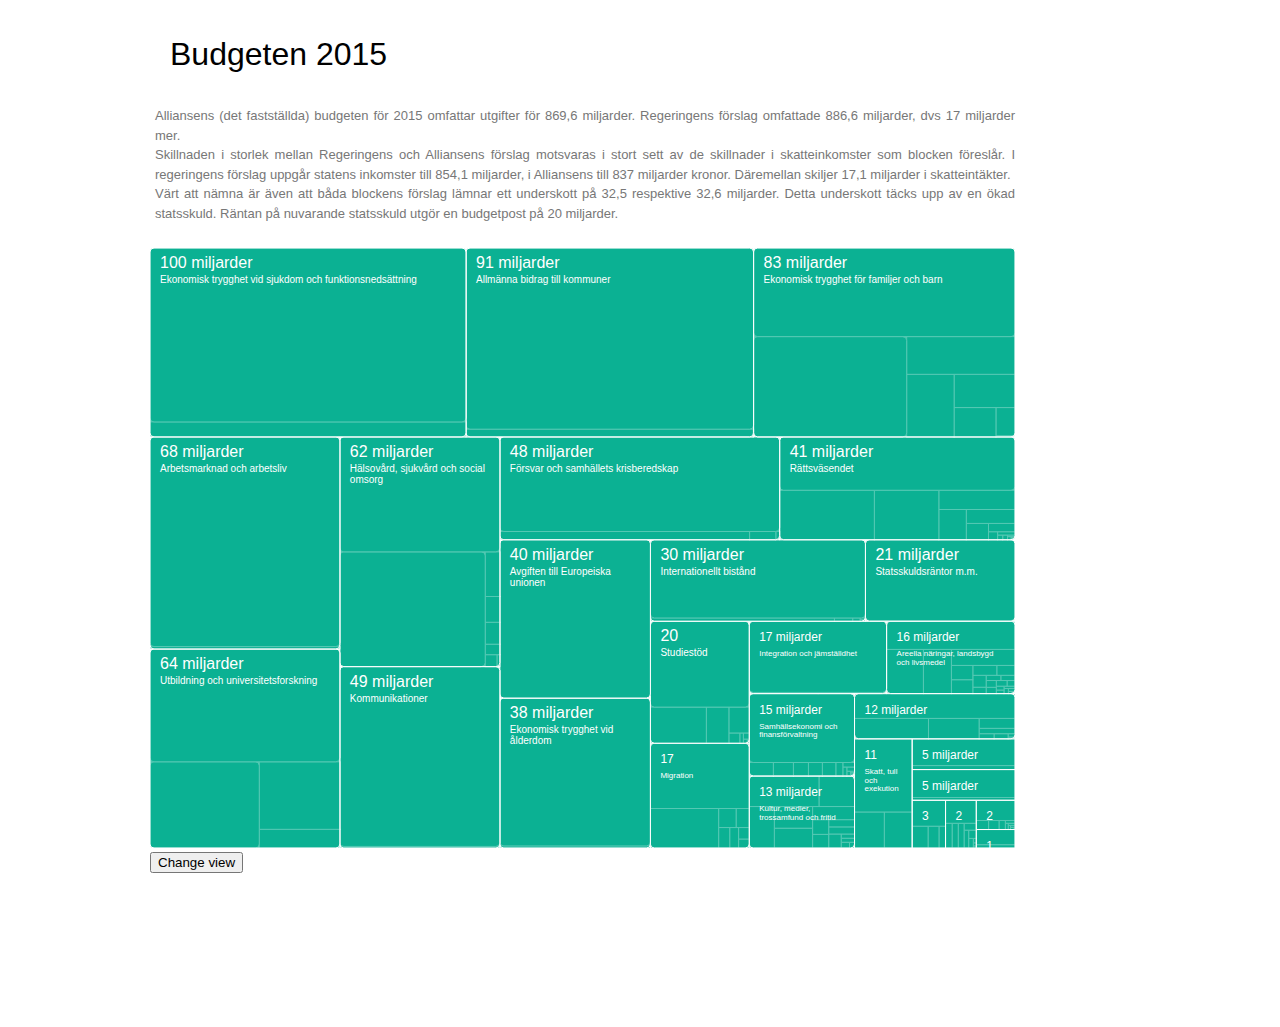
<file: index.html>
<!DOCTYPE html>
<html>
<head>
	<meta charset="utf-8">
	<link rel="stylesheet" type="text/css" href="style.css">
</head>

<body>
	<div><h1>Budgeten 2015</h1></div>
	<div id="post">
	<p> Alliansens (det fastställda) budgeten för 2015 omfattar utgifter för 869,6 miljarder. Regeringens förslag omfattade 886,6 miljarder, dvs 17 miljarder mer. <br>
	Skillnaden i storlek mellan Regeringens och Alliansens förslag motsvaras i stort sett av de skillnader i skatteinkomster som blocken föreslår. I regeringens förslag uppgår statens inkomster till 854,1 miljarder, i Alliansens till 837 miljarder kronor. Däremellan skiljer 17,1 miljarder i skatteintäkter. <br>
	Värt att nämna är även att båda blockens förslag lämnar ett underskott på 32,5 respektive 32,6 miljarder. Detta underskott täcks upp av en ökad statsskuld. Räntan på nuvarande statsskuld utgör en budgetpost på 20 miljarder.
	</p>
	</div>
	<script src="https://ajax.googleapis.com/ajax/libs/jquery/1.8.2/jquery.min.js" type="text/javascript"></script>
	<script src="d3.min.js" charset="utf-8"></script>
	<script src="http://www.d3plus.org/js/d3plus.js"></script>
	<script src="colorbrewerMod.js" type="text/javascript"></script>
	<script src="colorbrewer.js" type="text/javascript"></script>

	<div id="main"></div>
	<button type="button" id="colorbutton">Change view</button>

<!-- 	<h2>Skillnaderna</h2> -->
	<div id="details"></div>

	<script>


	jQuery(init);

	function init() {
		var margin = {top: 0, right: 0, bottom: 0, left: 35},
			width = 900 - margin.left - margin.right,
			height = 600 - margin.top - margin.bottom,
			formatNumber = d3.format(",d"),
    		transitioning;

		var height2 = 120;
		var margin2 = {top: 10, right: 10, bottom: 10, left: 10};

		//Sätter en x-scale
		var x = d3.scale.linear()
			.domain([0, width])
			.range([0, width]);

		//sätter en y-scale
		var y = d3.scale.linear()
			.domain([0, height])
			.range([0, height]);

		// treemap är funktionen som genererar vårt data, tar root (vårt object).
		var treemap = d3.layout.treemap()
			.children(function(d, depth) { return depth ? null : d._children; })
			.ratio(height / width)
			.value(function(d) { return d.size; })
			.sort(function comparator(a, b) { return a.value - b.value; })
			.round(false);

		// var svg lägger till en svg till vår main div
		var svg = d3.select("#main").append("svg")
			.attr("width", width + margin.left + margin.right)
			.attr("height", height + margin.bottom + margin.top)
			.style("margin-left", -margin.left + "px")
			.style("margin.right", -margin.right + "px")
		.append("g")
			.attr("transform", "translate(" + margin.left + "," + margin.top + ")");

		// grandparent - Appendar en g på svg med class grandparent
		var grandparent = svg.append("g")
			.attr("class", "grandparent")
			.style("display", "none");

		// lägger in en rectangle på grandparent g
		grandparent.append("rect")
			.attr("x", -margin.left)
			.attr("width", margin.left)
			.attr("height", height)
			.attr("rx", 4)
			.attr("ry", 4);

		// lägger in text i grandparent
		grandparent.append("text")
			    .attr("x", - (margin.left/2 + 10) )
			    .attr("y", height/2 + 10)
			    .style("fill", "white");

		// ##### div för våra smålådor ##########
		var div2 = d3.select("#details").append("div")
			.attr("id", "chart2")
			.style("position", "relative")
			.style("width", (width + margin2.left + margin2.right) + "px")
			.style("height", (height2 + margin2.top + margin2.bottom) + "px")
			.style("left", margin2.left + "px")
			.style("top", margin2.top + "px")
			.append('svg')
				.attr('width', '100%')
				.attr('height', '100%')
				.append('g');

		// ritar vår grejj
		function drawtree(root) {
			initialize(root);
			copyChildren(root);
			layout(root);
			setup(root);
		}

		// lägger till x, y, dx, dy och depth till root objectet
		function initialize(root) {
			root.x = root.y = 0;
			root.dx = width;
			root.dy = height;
			root.depth = 0;
		}

		// tar en kopia av våra children till _children
		function copyChildren(d) {
			if (d._children = d.children) {
				d.children.forEach(copyChildren);
			}
		}

		// sätter nya värden på treestructure så att det ska funka med vår zoom
		function layout(d) {
		    if (d._children) {
		      //get the d._children array
		      treemap.nodes({_children: d._children});
		      // for each of these
		      d._children.forEach(function(c) {
		        c.x = d.x + c.x * d.dx;
		        c.y = d.y + c.y * d.dy;
		        c.dx *= d.dx;
		        c.dy *= d.dy;
		        c.parent = d;
		        layout(c);
		      });
		    }
		}



		function setup(root) {
			window.data = root;

			console.log("console.log av root i setup():");
			console.log(root);

			var showColor = false;
			var currentNode = root;
			var transitionFunc;

			display(root);

			// gör en linear scale för färg, som tar ut minsta och största diff
			var o = d3.scale.linear()
				.domain([
					d3.min(root.children, function(d) { return d.diff*1; }),
					d3.min(root.children, function(d) { return d.diff*1; }) *1/2,
					-1,
					0,
					d3.max(root.children, function(d) { return d.diff*1; })
				])
				.range(colorbrewerMod.Reporter[6]);


			// on click of color button ropar på display, och färgerna sätts om
			jQuery("#colorbutton").click(function() {
				showColor = !showColor;
				transitionFunc(currentNode);
			});


			// funktion som kollar om showColor är "true", vilket avgör vilken färg som divsen får
			function colorfun(doColor) {
				return function(d) {
					if (showColor && doColor) {
						return d3.rgb(o(d.diff)).brighter(1);
					} else if (!doColor &&  showColor) {
						return d3.rgb(o(d.parent.diff)).brighter(0);
					} else if (!showColor) {
						return  "#0cb193";
					}
				};
			};


			function nameish(d) {
				console.log("hhh", boxWidth(d) * boxHeight(d));
				return boxHeight(d) < 50
					? ""
					: boxWidth(d) * boxHeight(d) < 4000
						? (d.name.split(/\s+/).slice(0,2).join(" ").replace(/,\s*$/, "") + "...")
						: d.name;
			};

			function sumish(d) {
				if (showColor) {
					return diffish(d);
				} else {
					return Math.round(d.value * 0.000001) + (boxWidth(d) > 100 ? " miljarder" : "");
				}
			}

			function diffish(d) {
				if (d.diff*1 != 0) {
					return addplus(d) + thousandspace(Math.round(d.diff*1 * 0.001)) + " miljoner";
				} else {
					return "Oförändrad"
				}
			};

			function addplus(d) {
				return d.diff*1 > 0 ? "+" : "";
			}

			function thousandspace(x) {
			    return x.toString().replace(/\B(?=(\d{3})+(?!\d))/g, " ");
			}


			function display(d) {
				currentNode = d;
				transitionFunc = transition;
				console.log(d);

				grandparent
			        .datum(d.parent)
			        .on("click", transition)
			      	.select("text")
				      	// text för grandparent
				        .html("&laquo;");

			    //sätter in g före grandparent
			    //data = d
			    var g1 = svg.insert("g", ".grandparent")
			        // d är datat som depth ska bindas till
			        .datum(d)
			        .attr("class", "depth")
			        .attr("dx", 5)
			        .attr("dy", 5);

			    // data = d._children
			    var g = g1.selectAll("g")
			        .data(d._children)
			        .enter().append("g");

			    // i append, sker på append-delen
			    // de children som har children, ska vara klickbara + class "children"
			    // data = d._children
			    g.filter(function(d) { return d._children; })
			        .classed("children", true)
			        .on("click", transition);

			    // g.filter(function(d) { return parentdata; })
			    //     .on("dblclick", function(d) {
			    //    		transition(parentdata); });

				// om dom inte har children
			    g.filter(function(d) { return !d._children; })
			        .classed("leaf", true);


			    // skapar rektanglar för alla children till children (samma children som ovan). 
			    // Om inga barn, binder datan för sig själv
			    g.selectAll(".child")
			        .data(function(d) { return d._children || [d]; })
			     	.enter().append("rect")
			        	.attr("class", "child")
			        	.call(rect(false));

			    if (d.parent) {
			    	svg.selectAll(".grandparent")
			    		.style("display", "inline")
			    		.transition().duration(500).ease("cubic")
			    		.style("opacity", 1);

			    } else {
			    	svg.selectAll(".grandparent")
			    		.transition().duration(500).ease("cubic-out")
			    		.style("opacity", 0)
			    		.each("end", function(o) {
			    			d3.select(this)
			    				.style("display", "none");
			    		});
			    };
			    

			    // sist appendas parent rect (borde heta "node (parent)"/Rouz, med en title (som syns om man hovrar)
			    g.append("rect")
			        .attr("class", "parent")
			        .call(rect(true))
				    .append("title")
				        .text(function(d) { return formatNumber(d.value); });

			    // appendar texten
			    g.call(nameText);

			    function transition(d) {
			    	if (transitioning || !d) return;
			    	transitioning = true;
			    	// g1 är nuvarande vy, g2 är den vy som genereras av
			    	var g2 = display(d),
			        	t1 = g1.transition().duration(500).ease("cubic-out"),
			        	t2 = g2.transition().duration(500).ease("cubic-out");

			    	// Update the domain only after entering new elements.
			     	x.domain([d.x, d.x + d.dx]);
			    	y.domain([d.y, d.y + d.dy]);

			    	console.log (x(d.x + d.dx));
			    	// Enable anti-aliasing during the transition.
			    	svg.style("shape-rendering", null);

			    	// Draw child nodes on top of parent nodes.
			     	svg.selectAll(".depth").sort(function(a, b) { return a.depth - b.depth; });

			    	// Fade-in entering text.
			    	g2.selectAll("text").style("fill-opacity", 0);

			    	// Transition to the new view.
			    	t1.selectAll("text").call(text).style("fill-opacity", 0);
			    	t2.selectAll("text").call(text).style("fill-opacity", 1);
			    	t1.selectAll("rect.child").call(rect(false));
			    	t2.selectAll("rect.child").call(rect(false));
			    	t1.selectAll("rect.parent").call(rect(true));
			    	t2.selectAll("rect.parent").call(rect(true));

			    	// Remove the old node when the transition is finished.
			    	t1.remove().each("end", function() {
			    		t2.selectAll("text").call(wrap, 10);
			    		transitioning = false;
			    	});
			    };

			    return g;
  			};

  			function  boxWidth(d) { return x(d.x + d.dx) - x(d.x); }
			function boxHeight(d) { return y(d.y + d.dy) - y(d.y); }

			function text(text) {
			    text.filter(".sum")
			    	.attr("x", function(d) { return x(d.x) + 10; })
			        .attr("y", function(d) { return y(d.y) + 20; })
			        .text(sumish);
			    text.filter(".sum").selectAll("tspan")
			    	.attr("x", function(d) { return x(d.x) + 10; })
			        .attr("y", function(d) { return y(d.y) + 20; });

			    text.filter(".name")
			    	.attr("x", function(d) { return x(d.x) + 10; })
			        .attr("y", function(d) { return y(d.y) + 35; })
			        .text(nameish);
				text.filter(".name").selectAll("tspan")
			    	.attr("x", function(d) { return x(d.x) + 10; })
			        .attr("y", function(d) { return y(d.y) + 35; });

			    text
			        .attr("width", boxWidth)
			        .attr("height", boxHeight);
			}

			function rect(doColor) {
				return function(rect) {
				    rect.attr("x", function(d) { return x(d.x) + "px"; })
				        .attr("y", function(d) { return y(d.y) + "px"; })
				        .attr("rx", function(d) { return d.value > 12000000
									? "4px"
									: "0px";
						})
				        .attr("ry", function(d) { return d.value > 12000000
									? "4px"
									: "0px";
				        })
				        .attr("width", function(d) { return boxWidth(d) + "px"; })
				        .attr("height", function(d) { return boxHeight(d) + "px"; })
						.attr("fill", colorfun(doColor));
				}
			}

			function nameText(g) {

				g.append("text")
					.classed("name", true)
			        .attr("font-size", function(d) {
			        	return d.value > 20000000 ? "10px" : "8px";
			        })
			        .attr("font-weight", function(d) {
			        	return d.value > 20000000 ? "300" : "100";
			        });

				g.append("text")
					.classed("sum", true)
			        .attr("font-size", function(d) {
			        	return d.value > 20000000 ? "16px" : "12px";
			        })
			        .attr("font-weight", function(d) {
			        	return d.value > 20000000 ? "300" : "200";
			        });

				g.selectAll('text')
					.call(text)
					.call(wrap, 10);

			}

			function wrap(text, margin) {
			  text.each(function() {
			    var text = d3.select(this),
			        words = text.text().split(/\s+/).reverse(),
			        word,
			        width = 1*text.attr('width') - 2*margin,
			        line = [],
			        lineNumber = 0,
			        lineHeight = 1.1, // ems
			        x = 1*text.attr("x"),
			        y = text.attr("y"),
			        dy = parseFloat(text.attr("dy")) || 0.0,
			        tspan = text.text(null).append("tspan").attr("x", x).attr("y", y).attr("dy", dy + "em");

				while (word = words.pop()) {
			      line.push(word);
			      tspan.text(line.join(" "));
			      if (tspan.node().getComputedTextLength() > width) {
			        line.pop();
			        tspan.text(line.join(" ") + " ");
			        line = [word];
			        tspan = text.append("tspan").attr("x", x).attr("y", y).attr("dy", ++lineNumber * lineHeight + dy + "em").text(word);
			      }
			    }
			  });
			}







			// Rita ut alla småboxar #############################################
			// New - enter the data
			// var lista = [{
			// 	diff: 17100000,
			// 	diffside: Math.pow(Math.abs(17100000 * 1) * ratio, 1/2)}
			// ];
			// var xOffset = 0;

			// data.forEach( function(d) {
			// 	if (d.depth == 1) {
			// 		d.diffside = Math.pow(Math.abs(d.diff * 1) * ratio, 1/2);
			// 		lista.push(d);
			// 	}
			// });

			// lista.sort(function comparator(a, b) {
			// 	return Math.abs(b.diff) - Math.abs(a.diff);
			// });

			// lista.forEach( function(d) {
			// 	d.xOffset = xOffset;
			// 	xOffset += (d.diffside + 5);
			// });

			// // Ny, bound modell. bound binder data till alla classed node
			// var bound2 = div2.selectAll(".diff-node")
			// 	.data(lista);

			// bound2.enter()
			// 	.append('rect')
			// 		.classed('diff-node', true)
			// 		.attr("x", function(d) { return d.xOffset; })
			// 		.attr("y", function(d) { return (height2 - d.diffside); })
			// 		.attr("width", function (d) { return d.diffside; })
			// 		.attr("height", function (d) { return d.diffside; })
			// 		.attr("fill", function(d) { return o(d.diff); })
			// ;

			//########################################################################

		};

		//getbudget(drawtree);
		d3.json("budget.json", drawtree);


	}

	</script>

</body>
</html>
</file>
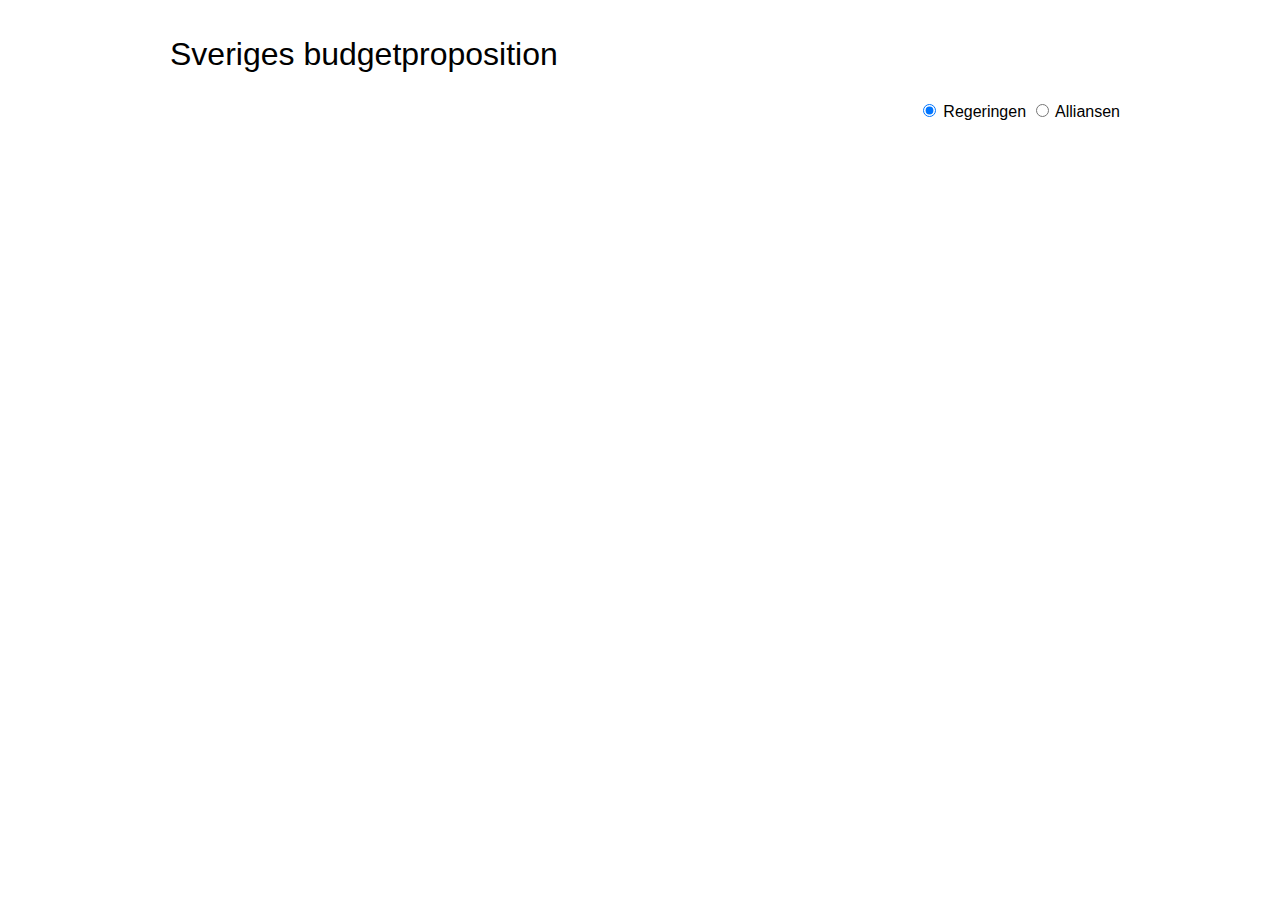
<file: index2.html>
<!DOCTYPE html>
<html>
<head>
	<meta charset="utf-8">

	<style>


		body {
		  font-family: "Exo 2", "Helvetica Neue", Helvetica, sans-serif;
		  margin: auto;
		  position: relative;
		  width: 980px;
    	  height:100%;
		}

		form {
		  position: absolute;
		  right: 10px;
		  top: 80px;
		}

		h1 {
		  font-family: "Helvetica Neue", Helvetica, sans-serif;
		  font-weight: 200;
		  font-size: 2em;
		  padding-top: 15px;
		  text-align: left;
		  padding-left: 20px;
		}

		.node {
		  border: solid 1px white;r
		  font-family: "Exo 2", "Helvetica Neue", Helvetica, sans-serif;
		  font-size: 11px;
		  color: white;
		  line-height: 12px;
		  overflow: hidden;
		  position: absolute;

		}

		.node .content {
			padding: 10px;
			word-wrap: break-word;
		}

	</style>
</head>
<body>

	<div><h1>Sveriges budgetproposition</h1></div>
	<form>
	  <label><input type="radio" name="mode" value="size" checked> Regeringen</label>
	  <label><input type="radio" name="mode" value="size2"> Alliansen</label>
	</form>
	<script src="https://ajax.googleapis.com/ajax/libs/jquery/1.8.2/jquery.min.js" type="text/javascript" ></script>
	<script src="http://d3js.org/d3.v3.min.js" charset="utf-8"></script>
   	<script src="getbudget.js" type="text/javascript"></script>
   	<script src="colorbrewer.js" type="text/javascript"></script>
	<script>

	jQuery(init);

	function init() {
		var margin = {top: 40, right: 10, bottom: 10, left: 10},
		    width = 980 - margin.left - margin.right,
		    height = 600 - margin.top - margin.bottom;

	  	// var color = d3.scale.category20b();

		// var o = d3.scale.ordinal()
  		// .range(colorbrewer.YlGn[3]);


  		// treemap är funktionen som genererar vårt data, tar root (vårt object).
		var treemap = d3.layout.treemap()
			.children(function(d, depth) { return depth >= 1 ? null : d.children; })
		    .size([width, height])
		    .sticky(true)
		    .value(function(d) { return d.size; })
		    .sort(function comparator(a, b) {
			  return a.value - b.value;
			});

		// var div lägger till en div till vår body, som vi sedan kan rita i
		var div = d3.select("body").append("div")
		    .style("position", "relative")
		    .style("width", (width + margin.left + margin.right) + "px")
		    .style("height", (height + margin.top + margin.bottom) + "px")
		    .style("left", margin.left + "px")
		    .style("top", margin.top + "px");


		// ritar vår grejj
		function drawtree(root) {

			// spara data som gått genom treemap i data
			var data = treemap.nodes(root);
			console.log(data);

			// gör en linear scale för färg, som tar ut minsta och största diff
			var o = d3.scale.linear()
				.domain([
					d3.min(data, function(d) { return d.diff*1; }),
					-1,
					0,
					1,
					d3.max(data, function(d) { return d.diff*1; })
				])
	  			.range(["red", "white", "blue", "white", "green"]);


	  		// node, ritar ut vår grafik
			var node = div.selectAll(".node")
			  	.data(data)
				.enter().append("div")
				.attr("class", "node")

				.style("left", function(d) { return d.x + "px"; })
			    .style("top", function(d) { return d.y + "px"; })
			    .style("width", function(d) { return Math.max(0, d.dx - 1) + "px"; })
			    .style("height", function(d) { return Math.max(0, d.dy - 1) + "px"; })
				.style("background", "white")
				.append('div')
					.attr("class", "content")
					.style("background", function(d) { return o(d.diff); })
					.style("margin", "0px")
					.style("border-radius", function(d) { if (d.value > 12000000) {
							return "7px"; 
						} else {
							return "3px";
						}
					})
					.style("height", function (d) {
						return d.dy - 23 + "px";
					})
					.style("width", function (d) {
						return d.dx - 23 + "px";
					})
				.html(function(d) { if (d.value > 12000000) {
					return d.children ? null : (Math.round(d.value * 0.000001)) + " milj.  " + "<br>" + d.name  + "<br>" + (Math.round(d.diff*1 * 0.001)) + " miljoner "; }
				});


		};

		getbudget(drawtree);

		d3.selectAll("input").on("change", function change() {
			var value = this.value === "size2"
			    ? function(d) { return d.size2;}
			    : function(d) { return d.size; };

			node.data(treemap.value(value).nodes)
			  	.transition()
			    	.duration(1000)
			    	.call(position);
			 drawtree();
		});
	}



	</script>

</body>
</html>
</file>
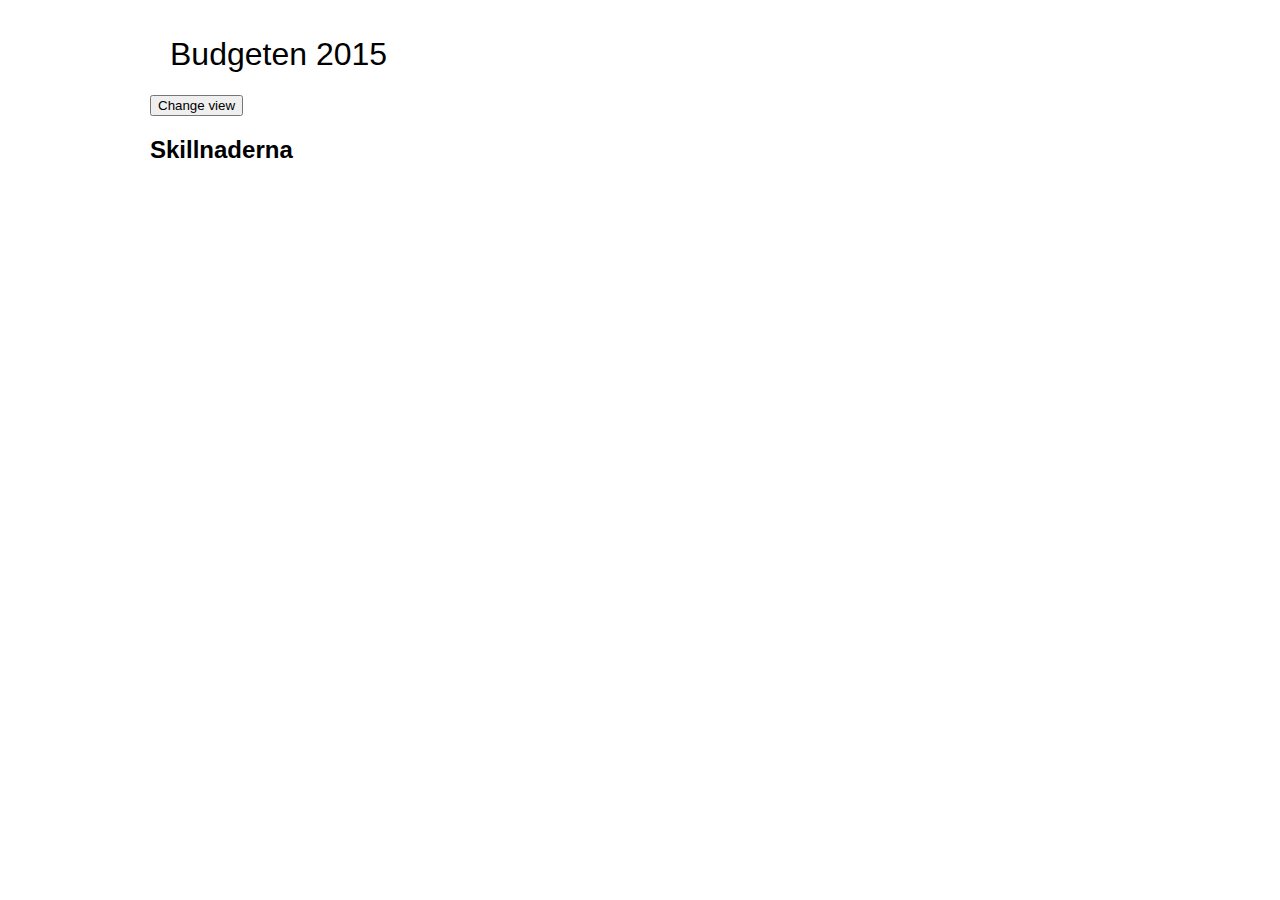
<file: index3.html>
<!DOCTYPE html>
<html>
<head>
	<meta charset="utf-8">
	<link rel="stylesheet" type="text/css" href="style.css">
</head>

<body>
	<div><h1>Budgeten 2015</h1></div>

	<script src="https://ajax.googleapis.com/ajax/libs/jquery/1.8.2/jquery.min.js" type="text/javascript" ></script>
	<script src="http://d3js.org/d3.v3.min.js" charset="utf-8"></script>
	<script src="getbudget.js" type="text/javascript"></script>
	<script src="colorbrewerMod.js" type="text/javascript"></script>
	<script src="colorbrewer.js" type="text/javascript"></script>

	<div id="main"></div>
	<button type="button" id="colorbutton">Change view</button>

	<h2>Skillnaderna</h2>
	<div id="details"></div>

	<script>


	jQuery(init);

	function init() {
		var margin = {top: 10, right: 10, bottom: 10, left: 10},
			width = 700 - margin.left - margin.right,
			height = 400 - margin.top - margin.bottom;

		var height2 = 120;
		var margin2 = {top: 10, right: 10, bottom: 10, left: 10};

		//Sätter en x-scale
		var x = d3.scale.linear()
			.domain([0, 1])
			.range([0, width]);

		//sätter en y-scale
		var y = d3.scale.linear()
			.domain([0, 1])
			.range([0, height]);

		// treemap är funktionen som genererar vårt data, tar root (vårt object).
		var treemap = d3.layout.treemap()
			.children(function(d, depth) { return depth ? null : d._children; })
			.round(false)
			.ratio(height / width * 0.5 * (1 + Math.sqrt(5)))
			.value(function(d) { return d.size; })
			.sort(function comparator(a, b) { return a.value - b.value; });

		// färg - linear scale för skillnad i procent diff
		var u = d3.scale.linear()
			.domain([
				-0.01,
				-0.001,
				-0.0001,
				0,
				0.001,
				0.01,
			])
			.range(colorbrewerMod.Reporter[6]);

		// var div lägger till en div till vår main div, som vi sedan kan rita i
		var div = d3.select("#main").append("div")
			.attr("id", "chart")
			.style("position", "relative")
			.style("width", (width + margin.left + margin.right) + "px")
			.style("height", (height + margin.top + margin.bottom) + "px")
			.style("margin-left", margin.left + "px")
			.style("margin-top", margin.top + "px");

		var div2 = d3.select("#details").append("div")
			.attr("id", "chart2")
			.style("position", "relative")
			.style("width", (width + margin2.left + margin2.right) + "px")
			.style("height", (height2 + margin2.top + margin2.bottom) + "px")
			.style("left", margin2.left + "px")
			.style("top", margin2.top + "px")
			.append('svg')
				.attr('width', '100%')
				.attr('height', '100%')
				.append('g');

		// ritar vår grejj
		function drawtree(root) {
			copyChildren(root);
			layout(root);
			setup(root);

		}

		function copyChildren(d) {
			if (d._children = d.children) {
				d.children.forEach(copyChildren);
			}
		}

		function layout(d) {
		    if (d._children) {
		      //get the d._children array
		      treemap.nodes({_children: d._children});

		      // for each of these
		      d._children.forEach(function(c) {
		        c.x = d.x + c.x * d.dx;
		        c.y = d.y + c.y * d.dy;
		        c.dx *= d.dx;
		        c.dy *= d.dy;
		        c.parent = d;
		        layout(c);
		      });
		    }
		  }



		function setup(root) {
			window.data = root;
			console.log("console.log av root i setup!");
			console.log(root);

			// spara data som gått genom treemap i data
			var data = treemap.nodes(root);

			var percentColor = false;
			var fullvalue = data[0].value;
			var ratio = width*height / fullvalue;
			var fulldiff = -17100000;
			var oldfullvalue = fullvalue + fulldiff;

			var displayTreshold = 1000000;

			// gör en linear scale för färg, som tar ut minsta och största diff
			var o = d3.scale.linear()
				.domain([
					d3.min(data, function(d) { return d.diff*1; }),
					d3.min(data, function(d) { return d.diff*1; }) *1/2,
					-1,
					0,
					d3.max(data, function(d) { return d.diff*1; })
				])
				.range(colorbrewerMod.Reporter[6]);

			function procentdiffish(d) {
				return (d.value + d.diff*1)/oldfullvalue - d.value/fullvalue;
			}

			// funktion som kollar om percentcolor är "true", vilket avgör vilken färg som divsen får
			function colorfun(d) {
				return percentColor
					? u(procentdiffish(d))
					: o(d.diff);
			}

			function textfun(d) {
				return percentColor
					?	"<p class='line1'>" + (Math.round(d.value * 0.000001)) + "</p>" +
						"<p class='line3'>" + nameish(d) + "</p>" +
						"<p class='line2'> from " + Math.round(d.value/fullvalue * 1000)/10 + "% to " +
							Math.round((d.value + d.diff*1)/ oldfullvalue *1000)/10 + "% </p>"

					:	"<p class='line1'>" + (Math.round(d.value * 0.000001)) + "</p>" +
						"<p class='line3'>" + nameish(d) + "</p>" +
						"<p class='line2'>" + addplus(d) + diffish(d) + " </p>";
			}

			function nameish(d) {
				if (d.value < 2100000) {
					return (d.name.split(/\s+/).slice(0,1).join(" ").replace(/,\s*$/, "") + "...");
				} else {
					return d.name;
				}
			}

			function diffish(d) {
				if (d.diff*1 != 0) {
					var x = (Math.round(d.diff*1 * 0.001));
					return thousandspace(x) + " miljoner");
				} else {
					return "Oförändrad"
				}
			}

			function addplus(d) {
				return d.diff*1 > 0 ? "+" : "";
			}

			function thousandspace(x) {
			    return x.toString().replace(/\B(?=(\d{3})+(?!\d))/g, ",");
			}

			var ju = thousandspace(75893759345430958);
			console.log (ju);

			function display(rootNode) {
				var data = treemap.nodes(rootNode);
				console.log(data);

				// bound modell. bound binder data till alla classed node
				var bound = d3.select('#chart')
					.selectAll(".node")
					.data(data.filter(function(d) { return d.depth; }));

				bound.select('.text')
					.html(function(d) {
						if (d.value > displayTreshold) {
							return textfun(d);
						} else {
							return '';
						}
					});

				// update - sker efter enter.append - sker alltså även vid uppdatering
				bound.select('.content')
					.style("background", colorfun);

				// new - enter the data
				bound.enter()
					.append('div')
					.classed("node", true)
						//now we append divs to the divs
						.append('div')
						.classed("content", true)
						.style("margin", "0px")
						.style("background", "#b3e2cd")
						.style("border-radius", function(d) {
							return d.value > 12000000
								? "4px"
								: "2px";
						})
							.append('div')
							.classed('text', true)
							// and we append some text
							.html(function(d) {
								if (d.value > displayTreshold) {
									return "<p class='line1'>" + (Math.round(d.value * 0.000001)) + "</p>" +
									       "<p class='line3'>" + nameish(d) + "</p>";
								}
							});

				// position the divs
				bound
					.classed("children", false)
					.on("click", null)
					.style("left", function(d) { return x(d.x) + "px"; })
					.style("top", function(d) { return y(d.y) + "px"; })
					.style("width", function(d) { return Math.max(0, x(d.dx)) + "px"; })
					.style("height", function(d) { return Math.max(0, y(d.dy)) + "px"; });
				bound.select('.content')
					.style("width", function (d) { return (x(d.dx) - 1) + "px"; })
					.style("height", function (d) { return (y(d.dy) - 1) + "px"; });

				bound.filter(function(d) { return d._children; })
					.classed("children", true)
					.on("click", zoom);

				bound.exit().remove();
			}

			// ################################################################

			var zoomNode = root;

			function zoom(d) {
				zoomNode = d;
				display(zoomNode);
			}

			// on click of color button ropar på display, och färgerna sätts om
			jQuery("#colorbutton").click(function() {
				percentColor = !percentColor;
				display(zoomNode);
			});


			display(zoomNode);

			// ################################################################


			// Rita ut alla småboxar
			// New - enter the data
			var lista = [{
				diff: 17100000,
				diffside: Math.pow(Math.abs(17100000 * 1) * ratio, 1/2)}
			];
			var xOffset = 0;

			data.forEach( function(d) {
				if (d.depth == 1) {
					d.diffside = Math.pow(Math.abs(d.diff * 1) * ratio, 1/2);
					lista.push(d);
				}
			});

			lista.sort(function comparator(a, b) {
				return Math.abs(b.diff) - Math.abs(a.diff);
			});

			lista.forEach( function(d) {
				d.xOffset = xOffset;
				xOffset += (d.diffside + 5);
			});

			// Ny, bound modell. bound binder data till alla classed node
			var bound2 = div2.selectAll(".diff-node")
				.data(lista);

			bound2.enter()
				.append('rect')
					.classed('diff-node', true)
					.attr("x", function(d) { return d.xOffset; })
					.attr("y", function(d) { return (height2 - d.diffside); })
					.attr("width", function (d) { return d.diffside; })
					.attr("height", function (d) { return d.diffside; })
					.attr("fill", function(d) { return o(d.diff); })
			;
		};

		getbudget(drawtree);

	}

	</script>

</body>
</html>
</file>
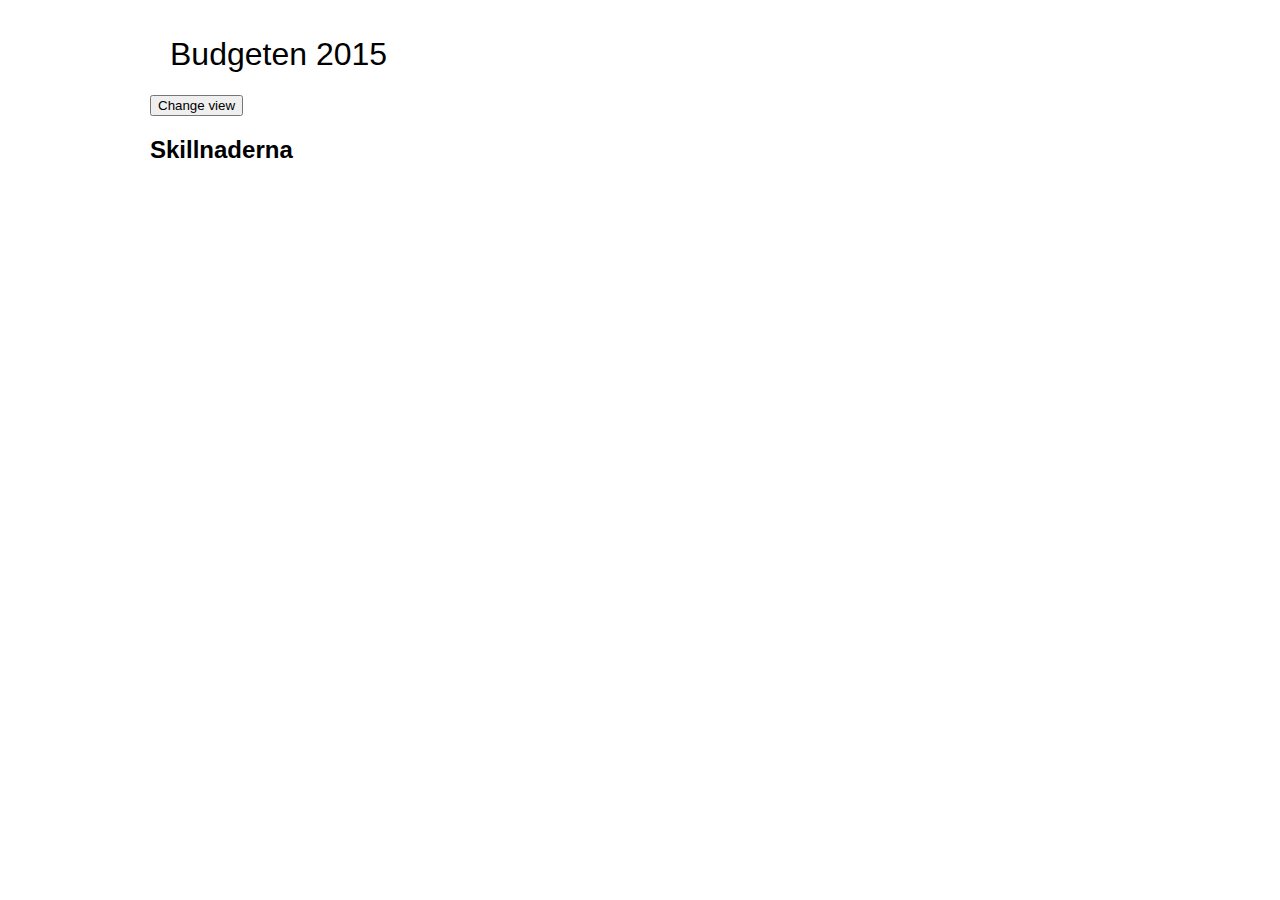
<file: index4.html>
<!DOCTYPE html>
<html>
<head>
	<meta charset="utf-8">
	<link rel="stylesheet" type="text/css" href="style.css">
</head>

<body>
	<div><h1>Budgeten 2015</h1></div>

	<script src="https://ajax.googleapis.com/ajax/libs/jquery/1.8.2/jquery.min.js" type="text/javascript" ></script>
	<script src="http://d3js.org/d3.v3.min.js" charset="utf-8"></script>
	<script src="getbudget.js" type="text/javascript"></script>
	<script src="colorbrewerMod.js" type="text/javascript"></script>
	<script src="colorbrewer.js" type="text/javascript"></script>

	<div id="main"></div>
	<button type="button" id="colorbutton">Change view</button>

	<h2>Skillnaderna</h2>
	<div id="details"></div>

	<script>


	jQuery(init);

	function init() {
		var margin = {top: 10, right: 10, bottom: 10, left: 10},
			width = 700 - margin.left - margin.right,
			height = 400 - margin.top - margin.bottom,
			formatNumber = d3.format(",d"),
    		transitioning;

		var height2 = 120;
		var margin2 = {top: 10, right: 10, bottom: 10, left: 10};

		//Sätter en x-scale
		var x = d3.scale.linear()
			.domain([0, width])
			.range([0, width]);

		//sätter en y-scale
		var y = d3.scale.linear()
			.domain([0, height])
			.range([0, height]);

		// treemap är funktionen som genererar vårt data, tar root (vårt object).
		var treemap = d3.layout.treemap()
			.children(function(d, depth) { return depth ? null : d._children; })
			.ratio(height / width * 0.5 * (1 + Math.sqrt(5)))
			.value(function(d) { return d.size; })
			.sort(function comparator(a, b) { return a.value - b.value; })
			.round(false);

		// färg - linear scale för skillnad i procent diff
		var u = d3.scale.linear()
			.domain([
				-0.01,
				-0.001,
				-0.0001,
				0,
				0.001,
				0.01,
			])
			.range(colorbrewerMod.Reporter[6]);

		// var svg lägger till en svg till vår main div
		var svg = d3.select("#main").append("svg")
			.attr("width", width + margin.left + margin.right)
			.attr("height", height + margin.bottom + margin.top)
			.style("margin-left", -margin.left + "px")
			.style("margin.right", -margin.right + "px")
		.append("g")
			.attr("transform", "translate(" + margin.left + "," + margin.top + ")");

		// grandparent - Appendar en g på svg med class grandparent
		var grandparent = svg.append("g")
			.attr("class", "grandparent");

		// lägger in en rectangle på grandparent g
		grandparent.append("rect")
			.attr("y", -margin.top)
			.attr("width", width)
			.attr("height", margin.top);

				// lägger in text i grandparent
		grandparent.append("text")
		    .attr("x", 6)
		    .attr("y", 6 - margin.top)
		    .attr("dy", ".4em")
		    .attr("fill", "white");

		// ##### div för våra smålådor ##########
		var div2 = d3.select("#details").append("div")
			.attr("id", "chart2")
			.style("position", "relative")
			.style("width", (width + margin2.left + margin2.right) + "px")
			.style("height", (height2 + margin2.top + margin2.bottom) + "px")
			.style("left", margin2.left + "px")
			.style("top", margin2.top + "px")
			.append('svg')
				.attr('width', '100%')
				.attr('height', '100%')
				.append('g');

		// ritar vår grejj
		function drawtree(root) {
			initialize(root);
			copyChildren(root);
			layout(root);
			setup(root);

		}

		  // lägger till x, y, dx, dy och depth till root objectet
		function initialize(root) {
			root.x = root.y = 0;
			root.dx = width;
			root.dy = height;
			root.depth = 0;
		}

		function copyChildren(d) {
			if (d._children = d.children) {
				d.children.forEach(copyChildren);
			}
		}

		function layout(d) {
		    if (d._children) {
		      //get the d._children array
		      treemap.nodes({_children: d._children});

		      // for each of these
		      d._children.forEach(function(c) {
		        c.x = d.x + c.x * d.dx;
		        c.y = d.y + c.y * d.dy;
		        c.dx *= d.dx;
		        c.dy *= d.dy;
		        c.parent = d;
		        layout(c);
		      });
		    }
		}



		function setup(root) {
			display(root);
			window.data = root;
			console.log("console.log av root i setup!");
			console.log(root);

			// spara data som gått genom treemap i data
			var data = treemap.nodes(root);

			var percentColor = false;
			var fullvalue = data[0].value;
			var ratio = width*height / fullvalue;
			var fulldiff = -17100000;
			var oldfullvalue = fullvalue + fulldiff;

			var displayTreshold = 1000000;

			// gör en linear scale för färg, som tar ut minsta och största diff
			var o = d3.scale.linear()
				.domain([
					d3.min(data, function(d) { return d.diff*1; }),
					d3.min(data, function(d) { return d.diff*1; }) *1/2,
					-1,
					0,
					d3.max(data, function(d) { return d.diff*1; })
				])
				.range(colorbrewerMod.Reporter[6]);

			function procentdiffish(d) {
				return (d.value + d.diff*1)/oldfullvalue - d.value/fullvalue;
			}

			// funktion som kollar om percentcolor är "true", vilket avgör vilken färg som divsen får
			function colorfun(d) {
				return percentColor
					? u(procentdiffish(d))
					: o(d.diff);
			}

			function textfun(d) {
				return percentColor
					?	"<p class='line1'>" + (Math.round(d.value * 0.000001)) + "</p>" +
						"<p class='line3'>" + nameish(d) + "</p>" +
						"<p class='line2'> from " + Math.round(d.value/fullvalue * 1000)/10 + "% to " +
							Math.round((d.value + d.diff*1)/ oldfullvalue *1000)/10 + "% </p>"

					:	"<p class='line1'>" + (Math.round(d.value * 0.000001)) + "</p>" +
						"<p class='line3'>" + nameish(d) + "</p>" +
						"<p class='line2'>" + addplus(d) + diffish(d) + " </p>";
			}

			function nameish(d) {
				if (d.value < 21000000) {
					return (d.name.split(/\s+/).slice(0,1).join(" ").replace(/,\s*$/, "") + "...");
				} else {
					return d.name;
				}
			}

			function diffish(d) {
				if (d.diff*1 != 0) {
					return ((Math.round(d.diff*1 * 0.001)) + " miljoner");
				} else {
					return "Oförändrad"
				}
			}

			function addplus(d) {
				return d.diff*1 > 0 ? "+" : "";
			}

			function display(d) {

				grandparent
			        .datum(d.parent)
			        .on("click", transition)
			      .select("text")
			        .text("Ett steg tillbaka");

			    //sätter in g före grandparent
			    var g1 = svg.insert("g", ".grandparent")
			        // d är datat som depth ska bindas till
			        .datum(d)
			        .attr("class", "depth");

			    var g = g1.selectAll("g")
			        .data(d._children)
			        .enter().append("g");

			    // i append, sker på append-delen
			    // de children som har children, ska vara klickbara + class "children"
			    g.filter(function(d) { return d._children; })
			        .classed("children", true)
			        .on("click", transition);

			    g.filter(function(d) { return !d._children; })
			        .classed("leaf", true);

			    // skapar rektanglar för alla children till children (samma children som ovan). 
			    // Om inga barn, binder datan för sig själv
			    g.selectAll(".child")
			        .data(function(d) { return d._children || [d]; })
			      .enter().append("rect")
			        .attr("class", "child")
			        .call(rect);

			    // sist appendas parent rect (borde heta "node (parent)"/Rouz, med en title (som syns om man hovrar)
			    g.append("rect")
			        .attr("class", "parent")
			        .call(rect)
			      .append("title")
			        .text(function(d) { return formatNumber(d.value); });

			    // appendar texten
			    g.append("text")
			        .text(function(d) { return (Math.round(d.value * 0.000001)) + " Miljarder - " + nameish(d); })
			        .attr("dx", 6)
			        .attr("dy", 6)
			        .attr("font-size", "10px")
		    		.attr("fill", "white")
			        .call(text);


			    function transition(d) {
			      if (transitioning || !d) return;
			      transitioning = true;
			      // g1 är nuvarande vy, g2 är den vy som genereras av
			      var g2 = display(d),
			          t1 = g1.transition().duration(750),
			          t2 = g2.transition().duration(750);

			      // Update the domain only after entering new elements.
			      x.domain([d.x, d.x + d.dx]);
			      y.domain([d.y, d.y + d.dy]);

			      // Enable anti-aliasing during the transition.
			      svg.style("shape-rendering", null);

			      // Draw child nodes on top of parent nodes.
			      svg.selectAll(".depth").sort(function(a, b) { return a.depth - b.depth; });

			      // Fade-in entering text.
			      g2.selectAll("text").style("fill-opacity", 0);

			      // Transition to the new view.
			      t1.selectAll("text").call(text).style("fill-opacity", 0);
			      t2.selectAll("text").call(text).style("fill-opacity", 1);
			      t1.selectAll("rect").call(rect);
			      t2.selectAll("rect").call(rect);

			      // Remove the old node when the transition is finished.
			      t1.remove().each("end", function() {
			        transitioning = false;
			      });
			    }
			    return g;
  			}

  			function text(text) {
			    text.attr("x", function(d) { return x(d.x) + 6; })
			        .attr("y", function(d) { return y(d.y) + 6; });
			  }

			  function rect(rect) {
			    rect.attr("x", function(d) { return x(d.x); })
			        .attr("y", function(d) { return y(d.y); })
			        .attr("rx", function(d) { return d.value > 12000000
								? "4px"
								: "0px";
					})
			        .attr("ry", function(d) { return d.value > 12000000
								? "4px"
								: "0px";
			        })
			        .attr("width", function(d) { return x(d.x + d.dx) - x(d.x); })
			        .attr("height", function(d) { return y(d.y + d.dy) - y(d.y); });
			  }

			  function name(d) {
			    return d.parent
			        ? name(d.parent) + "." + d.name
			        : d.name;
			  }

			// Rita ut alla småboxar
			// New - enter the data
			var lista = [{
				diff: 17100000,
				diffside: Math.pow(Math.abs(17100000 * 1) * ratio, 1/2)}
			];
			var xOffset = 0;

			data.forEach( function(d) {
				if (d.depth == 1) {
					d.diffside = Math.pow(Math.abs(d.diff * 1) * ratio, 1/2);
					lista.push(d);
				}
			});

			lista.sort(function comparator(a, b) {
				return Math.abs(b.diff) - Math.abs(a.diff);
			});

			lista.forEach( function(d) {
				d.xOffset = xOffset;
				xOffset += (d.diffside + 5);
			});

			// Ny, bound modell. bound binder data till alla classed node
			var bound2 = div2.selectAll(".diff-node")
				.data(lista);

			bound2.enter()
				.append('rect')
					.classed('diff-node', true)
					.attr("x", function(d) { return d.xOffset; })
					.attr("y", function(d) { return (height2 - d.diffside); })
					.attr("width", function (d) { return d.diffside; })
					.attr("height", function (d) { return d.diffside; })
					.attr("fill", function(d) { return o(d.diff); })
			;
		};

		getbudget(drawtree);

	}

	</script>

</body>
</html>
</file>
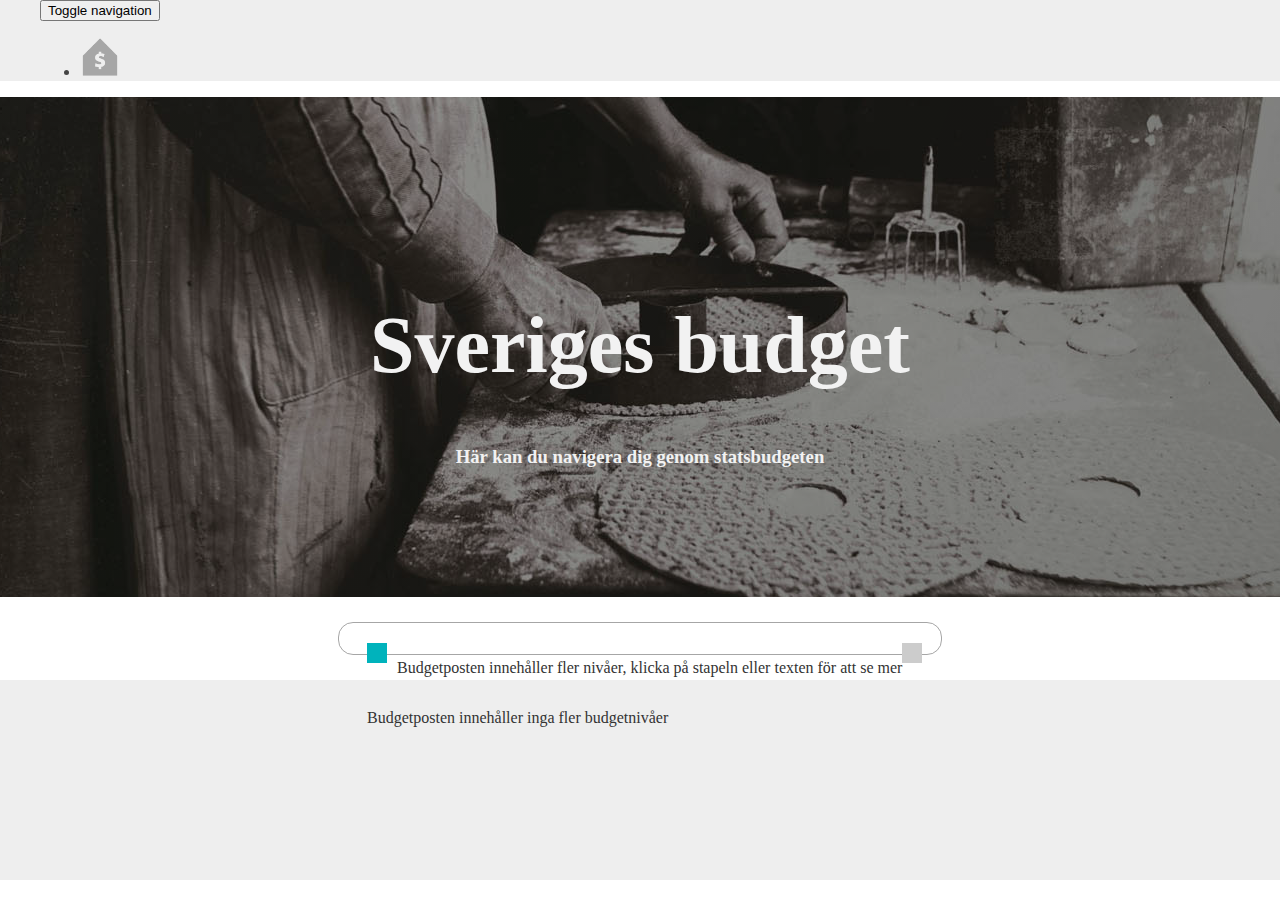
<file: indexbar.html>
<!DOCTYPE html>

<head>
  <meta http-equiv="content-type" content="text/html; charset=utf-8">
  <meta name="viewport" content="width=device-width, initial-scale=1">

  <!-- css -->
  <link rel="stylesheet" type="text/css" href="stylebar.css">

  <!-- fonts -->
  <link href="https://fonts.googleapis.com/css?family=Source+Sans+Pro:400,300,600,700,900,200" rel="stylesheet" type="text/css">
  <link href='https://fonts.googleapis.com/css?family=Lato:400,900,300,700' rel='stylesheet' type='text/css'>
  <!-- jQuery -->
  <script src="https://ajax.googleapis.com/ajax/libs/jquery/2.1.3/jquery.min.js"></script>
  <!-- bootstrap -->
  <link rel="stylesheet" href="https://maxcdn.bootstrapcdn.com/bootstrap/3.3.6/css/bootstrap.min.css" integrity="sha384-1q8mTJOASx8j1Au+a5WDVnPi2lkFfwwEAa8hDDdjZlpLegxhjVME1fgjWPGmkzs7" crossorigin="anonymous">
  <script src="https://maxcdn.bootstrapcdn.com/bootstrap/3.3.6/js/bootstrap.min.js" integrity="sha384-0mSbJDEHialfmuBBQP6A4Qrprq5OVfW37PRR3j5ELqxss1yVqOtnepnHVP9aJ7xS" crossorigin="anonymous"></script>


</head>


<body>

<!-- navigation panel -->
<nav class="navbar navbar-default navbar-fixed-top">
  <div class="container">
  
    <!-- Brand and toggle get grouped for better mobile display -->
    <div class="navbar-header">
      <button type="button" class="navbar-toggle" data-toggle="collapse" data-target="#navbar-collapse-main">
        <span class="sr-only">Toggle navigation</span>
        <span class="icon-bar"></span>
        <span class="icon-bar"></span>
        <span class="icon-bar"></span>
      </button>
    </div>

    <div class="collapse navbar-collapse" id="navbar-collapse-main">
    <ul class="nav navbar-nav">
          <li><a href="#"><img id="homeicon" src="homedark.png"/></a></li>
      </ul>
    </div>

  </div>
</nav>
<!-- end navigation panel -->

<!-- intro -->
<div class="container-fluid" id="intro">
  <div class="container" >
    <div class="middle-text">
      <h1>Sveriges budget</h1>
      <h3>Här kan du navigera dig genom statsbudgeten</h3>
      <br>
    </div>
  </div>
</div>
<!-- end intro -->

<div class="container-fluid" id="legendcontainer">
  <div class="container" >
    <div class="legenddiv">

      <div class="row">
        <div>
          <svg width="20" height="20">
            <rect width="20" height="20" style="fill:#00b3bc;"/>
          </svg>
        </div>

        <div>
          <p>Budgetposten innehåller fler nivåer, klicka på stapeln eller texten för att se mer</p>
        </div>
      </div>

      <div class="row">
        <div>
          <svg width="20" height="20">
            <rect width="20" height="20" style="fill:#ccc;"/>
          </svg>
        </div>

        <div>
          <p>Budgetposten innehåller inga fler budgetnivåer</p>
        </div>
      </div>
    </div>
  </div>
</div>

<div id="backbutton">
</div>

<div class="container-fluid">
  <div class="container" id="chart">
  </div>
</div>

<div class="container-fluid" id="footer">
  <div class="container">
  </div>
</div>



<script src="//d3js.org/d3.v3.min.js"></script>

<script>

// get scroll position of chart div
var chartDiv = $( "#chart" );
var chartPos = chartDiv.position();

var formatNumber = d3.format(",");

var getHeight = 875
var svgWidth = 900

var margin = {top: 60, right: 0, bottom: 120, left: 220},
    width = svgWidth - margin.left - margin.right,
    height = getHeight - margin.top - margin.bottom;

var x = d3.scale.linear()
    .range([0, width]);

var barHeight = 20;

var color = d3.scale.ordinal()
    .range(["#00b3bc", "#ccc"]);

var duration = 600,
    delay = 10;

var partition = d3.layout.partition()
    .value(function(d) { return d.size; });

var xAxis = d3.svg.axis()
    .scale(x)
    .tickFormat(function(n) { 
      return d3.format("s")(n * 1000)
      .replace(/G|M|K/gi, function(matched){ return seFormat[matched];});
     })
    .innerTickSize(-height)
    .outerTickSize(0)
    .orient("top");

var seFormat = {
   G:" Mdr",
   M:" Mn",
   K:" Tkr"
};

var seFullFormat = {
   G:" Miljarder",
   M:" Miljoner",
   K:" Tusen kr"
};

// Replace SI-units with swedish values
var displayNumber = function(n) { 
  return d3.format(".3s")(n * 1000).replace(/G|M|K/gi, function(matched){ 
    return seFullFormat[matched];
  });
};

// tooltip
var div = d3.select("body").append("div")   
    .attr("class", "tooltip")               
    .style("opacity", 0);


var svg = d3.select("#chart").append("svg")
    .attr("width", width + margin.left + margin.right)
    .attr("height", height + margin.top + margin.bottom)
  .append("g")
    .attr("transform", "translate(" + margin.left + "," + margin.top + ")");

svg.append("rect")
    .attr("class", "background")
    .attr("width", width)
    .attr("height", height)
    .on("click", up);

svg.append("g")
    .attr("class", "x axis");

svg.append("g")
    .attr("class", "y axis")
  .append("line")
    .attr("y1", "100%");

// lägger in text
// svg.append("text")
//   .classed("gobackpost goback", true)
//     .on("click", up)
//       .attr("text-anchor", "middle")
//       .attr("x", svgWidth/2-220)
//       .attr("y", -58);

// lägger in rect
// svg.append("rect")
//   .classed("goback", true)
//     .on("click", up)
//       .attr("x", 0)
//       .attr("y", 5)
//       .attr("width", "100")
//       .attr("height", "20")
//       .style("fill", "#FFF")
//       ;

// lägger in text
svg.append("text")
  .classed("goback tillbaka", true)
    .text('⬅' + " Tillbaka")
    .on("click", up)
      .attr("x", 10)
      .attr("y", 20)
      .style("fill", "#333");
      // .style("fill", "rgb(1, 142, 156)");

d3.json("budget.json", function(error, root) {
  if (error) throw error;

  partition.nodes(root);
  x.domain([0, root.value]).nice();
  down(root, 0);
});

function down(d, i) {

  if (!d.children || this.__transition__) return;
  var end = duration + d.children.length * delay;

  // Mark any currently-displayed bars as exiting.
  var exit = svg.selectAll(".enter")
      .attr("class", "exit");

  // Entering nodes immediately obscure the clicked-on bar, so hide it.
  exit.selectAll("rect").filter(function(p) { return p === d; })
      .style("fill-opacity", 1e-6);

  // Enter the new bars for the clicked-on data.
  // Per above, entering bars are immediately visible.
  var enter = bar(d)
      .attr("transform", stack(i))
      .style("opacity", 1);

  // Have the text fade-in, even though the bars are visible.
  // Color the bars as parents; they will fade to children if appropriate.
  enter.select("text").style("fill-opacity", 1e-6);
  enter.select("rect")
    .attr("fill", color(true))
    ;

  // Update the x-scale domain.
  x.domain([0, d3.max(d.children, function(d) { return d.value; })]).nice();

  // Update the x-axis.
  svg.selectAll(".x.axis").transition()
      .duration(duration)
      .call(xAxis);

  // Transition entering bars to their new position.
  var enterTransition = enter.transition()
      .duration(duration)
      .delay(function(d, i) { return i * delay; })
      .attr("transform", function(d, i) { return "translate(0," + barHeight * i * 1.2 + ")"; });

  // Transition entering text.
  enterTransition.select("text")
      .style("fill-opacity", 1);

  // Transition entering rects to the new x-scale.
  enterTransition.select("rect")
      .attr("width", function(d) { return x(d.value); })
      .style("fill", function(d) { return color(!!d.children); });

  // Transition exiting bars to fade out.
  var exitTransition = exit.transition()
      .duration(duration)
      .style("opacity", 1e-6)
      .remove();

  // Transition exiting bars to the new x-scale.
  // exitTransition.selectAll("rect")
  //     .attr("width", function(d) { return x(d.value); });

  // Rebind the current node to the background.
  svg.select(".background")
      .datum(d)
    .transition()
      .duration(end);


  // Rebind the current node to the background.
  svg.selectAll(".goback")
      .datum(d)
    .transition()
      .duration(end);

  // Rebind the current node to the background.
  svg.selectAll(".gobackpost")
      .datum(d)
      .text(function(d){
        return ( (d.name == "flare" ? "Sveriges statsbudget" : d.name) + ": " + 
          d3.format(".3s")(d.value * 1000)
            .replace(/G|M|K/gi, function(matched){ 
              return seFullFormat[matched];
            })
          );
      })
    .transition()
      .duration(end);


  d.index = i;
}

function up(d) {
  if (!d.parent || this.__transition__) { return;
  }

  var end = duration + d.children.length * delay;

  // Mark any currently-displayed bars as exiting.
  var exit = svg.selectAll(".enter")
      .attr("class", "exit");

  // Enter the new bars for the clicked-on data's parent.
  var enter = bar(d.parent)
      .attr("transform", function(d, i) { return "translate(0," + barHeight * i * 1.2 + ")"; })
      .style("opacity", 1e-6);

  // Color the bars as appropriate.
  // Exiting nodes will obscure the parent bar, so hide it.
  enter.select("rect")
      .style("fill", function(d) { return color(!!d.children); })
    .filter(function(p) { return p === d; })
      .style("fill-opacity", 1e-6);

  // Update the x-scale domain.
  x.domain([0, d3.max(d.parent.children, function(d) { return d.value; })]).nice();

  // Update the x-axis.
  svg.selectAll(".x.axis").transition()
      .duration(duration)
      .call(xAxis);

  // Transition entering bars to fade in over the full duration.
  var enterTransition = enter.transition()
      .duration(end)
      .style("opacity", 1);

  // Transition entering rects to the new x-scale.
  // When the entering parent rect is done, make it visible!
  enterTransition.select("rect")
      .attr("width", function(d) { return x(d.value); })
      .each("end", function(p) { if (p === d) d3.select(this).style("fill-opacity", null); });

  // Transition exiting bars to the parent's position.
  var exitTransition = exit.selectAll("g").transition()
      .duration(duration)
      .delay(function(d, i) { return i * delay; })
      .attr("transform", stack(d.index));

  // Transition exiting text to fade out.
  exitTransition.select("text")
      .style("fill-opacity", 1e-6);

  // Transition exiting rects to the new scale and fade to parent color.
  exitTransition.select("rect")
      .attr("width", function(d) { return x(d.value); })
      .style("fill", color(true));

  // Remove exiting nodes when the last child has finished transitioning.
  exit.transition()
      .duration(end)
      .remove();

  // Rebind the current parent to the background.
  svg.select(".background")
      .datum(d.parent)
    .transition()
      .duration(end);

  // Rebind the current parent to the background.
  svg.selectAll(".gobackpost")
      .datum(d.parent)
      .text(function(d){
        return ( (d.name == "flare" ? "Sveriges statsbudget" : d.name) + ": " + 
          d3.format(".3s")(d.value * 1000)
            .replace(/G|M|K/gi, function(matched){ 
              return seFullFormat[matched];
            })
          );
      })
    .transition()
      .duration(end);

  // Rebind the current parent to the background.
  svg.selectAll(".goback")
      .datum(d.parent)
    .transition()
      .duration(end);
}

// Creates a set of bars for the given data node, at the specified index.
function bar(d) {

  var numberOfBars = d.children.length;
  getHeight = numberOfBars * 24;
  console.log(getHeight);

  d3.selectAll(".tillbaka")
    .style("opacity", function() {
      return d.depth == 0 ? 0: 1;
    })
    .classed("dontShow", function() {
      return d.depth == 0 ? true : false;
    })
  ;

  var bar = svg.insert("g", ".y.axis")
      .attr("class", "enter")
      .attr("transform", function() {
        return "translate(0," + (d.depth == 0 ? '5' : '29') + ")";
      })
    .selectAll("g")
      .data(d.children)
    .enter().append("g")
      .style("cursor", function(d) { return !d.children ? null : "pointer"; })
      .on("mouseover", function(d) {
        div.transition()
          .duration(400)
          .style("opacity", 1);
        div
          .html(d.name + "<br/>"  + "<b style='font-size:130%; line-height:1.6em;'>" + displayNumber(d.value) + "</b>")
          .style("left", (d3.event.pageX + 20) + "px")
          .style("top", (d3.event.pageY - 80) + "px");
      })
      .on("click", function(d, i) {
        div.transition()
          .duration(400)
          .style("opacity", 0);
        down(d, i);
        if ($(document).scrollTop() > chartPos.top) {
          $("html, body").animate({
            scrollTop:$('#chart').position().top-40
          }, "slow");
        }
      })
      .on("mouseout", function(d) {
        div.transition()
          .duration(300)
          .style("opacity", 0);
      });

  bar.append("text")
      .attr("x", -6)
      .attr("y", barHeight / 2)
      .attr("dy", ".35em")
      .style("text-anchor", "end")
      .text(function(d) { 
        if (d.name.length > 40) {
            return d.name.substring(0,39)+"...";
        } else {
          return d.name;
        }
      });

  bar.append("rect")
      .attr("width", function(d) { return x(d.value); })
      .attr("height", barHeight)
      .attr("class", "bar");

  return bar;
}

// A stateful closure for stacking bars horizontally.
function stack(i) {
  var x0 = 0;
  return function(d) {
    var tx = "translate(" + 
      x0 + "," + 
      (barHeight * i * 1.2 - (d.depth==2 ? 24 : 0)) + ")";
    x0 += x(d.value);
    return tx;
  };
}

</script>
</file>
<file: style.css>
body {
  font-family: "Exo 2", "Helvetica Neue", Helvetica, sans-serif;
  margin: auto;
  position: relative;
  width: 980px;
  height:100%;
}

p {

  margin: 0px;
  font-weight: 200;

}

text {
  pointer-events: none;
  fill: white;
}

.name {
  font-family: "Lucida Sans Unicode", "Lucida Grande", sans-serif;
}

.grandparent text {
  font-weight: 100;
  font-size: 4em;
  fill: #c9eadb;
}

rect {
  stroke: #ffffff;
}

rect.parent,
.grandparent rect {
  stroke-width: 1px;
}

.grandparent rect {
  fill: #1b9a9a;
}

.grandparent:hover rect {
  fill-opacity: 0.9;
}

.grandparent:hover text {
  fill: white;
}


.children rect.parent,
.grandparent rect  {
  cursor: pointer;
}

.children rect.parent {
  fill-opacity: 0.7;
}

.children:hover rect.parent {
  fill-opacity: 0;
}

.children rect.child {
  fill-opacity: 1;
}

.leaf rect.child {

}

.children:hover rect.child {
  fill-opacity: 0.8;
}


.text {
	padding-top: 9px;
	padding-left: 9px;
	word-wrap: break-word;
	overflow: hidden;
	text-align: left;
	word-wrap: break-word;
	display: table-cell;
}

#post {
	position: relative;
	float: left;
  width: 860px;
  text-align: justify;
  font-size: 13px;
  font-weight: 100;
  font-style: normal;
  font-family: "Myriad Set Pro","Lucida Grande","Helvetica Neue",Helvetica,Arial,Verdana,sans-serif;
  line-height: 1.5;
  padding: 5px 0px 25px 5px;
  color: #777;
  margin-top: .5em;
  -webkit-font-smoothing: antialiased;
}

h1 {
  font-family: "Helvetica Neue", Helvetica, sans-serif;
  font-weight: 200;
  font-size: 2em;
  padding-top: 15px;
  text-align: left;
  padding-left: 20px;
}


.node {
  border: solid 1px white;
  font-family: "Exo 2", "Helvetica Neue", Helvetica, sans-serif;
  font-size: 11px;
  color: white;
  line-height: 12px;
  overflow: hidden;
  position: absolute;
  border: 0px;

}

.node {
  background: white;
}

.node.children:hover .content {
  opacity: 0.8;
  cursor: pointer;
}
</file>
<file: stylebar.css>
body {
  -webkit-font-smoothing: antialiased;
  margin: 0px;
  background-color: #FFF;
  color: #444;
  font-family: "Lato", sans serif !important
  font-size: 12px !important;
}

h1 {
/*  color: #FFD333 !important;  */
  color: #F2F2F2 !important;
  text-align: center;
  font-style: uppercase;
  font-size: 5em !important;
  font-weight: 800 !important;
}

h3 {
/*  color: #FFD333 !important;  */
  color: #F2F2F2 !important;
    text-align: center;
    line-height: 1.4em;
    font-weight: 600 !important;
}

p {
  color: #333;
}

.view {
  max-width: 800px !important;
}


.col-md-4 {
  height: 40px;
  text-align: center;
  border: 1px solid rgba(128, 128, 128, 0.7);
  border-radius: 10px;

}

g.child {
    transform: translateY(25px);
}

.dontShow {
  display: none;
}

 .gobackpost  {
  margin-top: 200px;
  font-weight: light;
  font-size: 1.5em;
  -webkit-font-smoothing: antialiased;
  font-family: "Lato", sans serif !important;
  color: #666;
}

 .tillbaka  {
    font-weight: bold;
    font-size: 14px;
    transition: font-size 0.05s ease-in;
    -webkit-font-smoothing: antialiased;
    font-family: "Lato", sans serif !important;
    opacity: 0;
    cursor: pointer;
  }

  .tillbaka:hover {
    opacity: 0.7 !important;
  }



.bar:hover {
  opacity: 0.6;
}

.row div {
  float: left;
}

.legenddiv {
  border: 1px solid rgba(128, 128, 128, 0.7);
  border-radius: 15px;
  padding: 20px 5px 11px 28px;
  width: 569px;
  margin-top: 25px !important;
  margin-bottom: 25px !important;
  margin: 0 auto;
}

.container-fluid {
	max-width: 1600px;
}

.container {
	margin: 0 auto;
	position: relative;
	width: 100%;
	max-width: 1200px;
}
.navbar-default {
  border: none !important;
}

#homeicon {
  max-height: 40px;
  opacity: 0.3;
}

#homeicon:hover {
  opacity: 0.5;
}

#intro {
  color: white;
  background: linear-gradient(110deg, rgba(0, 0, 0, 0.35), rgba(0, 0, 0, 0.50) ),url('bruh.jpg') center -455px no-repeat;
}

.legenddiv svg {
  margin-right: 10px;
}

#intro .container {
  min-height: 500px;
}

.gray {
  background-color: #f8f8f8;
}

.middle-text {
  max-width: 900px;
  -webkit-transform: translate(-50%,-50%);
  transform: translate(-50%,-50%);
  position: absolute;
  top: 56%;
  left: 50%;
}

#chart svg {
  display: block;
  margin: 0 auto;

}


#footer {
  background-color: #eee;
  height: 200px;
  min-width: 1200px;
}

.navbar {
  background-color: #eee;
}

text {
  font: 11px sans-serif;
  font-family: "Lato", sans serif;
  font-weight: 400;
  fill: #333;
}

rect.background {
  fill: #eee;
  opacity: 0.2;
}

.axis {
  shape-rendering: crispEdges;
}

.axis path,

.x line {
  fill: none;
  stroke: #eee;
}

.tooltip {
  box-shadow: 2px #888888;
  opacity: 0;
  position: absolute;                
  max-width: 200px;                                  
  padding: 12px 20px 12px 20px;            
  font: 14px sans-serif;
  font-family: "Helvetica Neue";
  font-weight: 300;  
  background: #fff;
  border: 1px solid #999; 
  border-radius: 7px;           
  pointer-events: none;         
}
</file>
